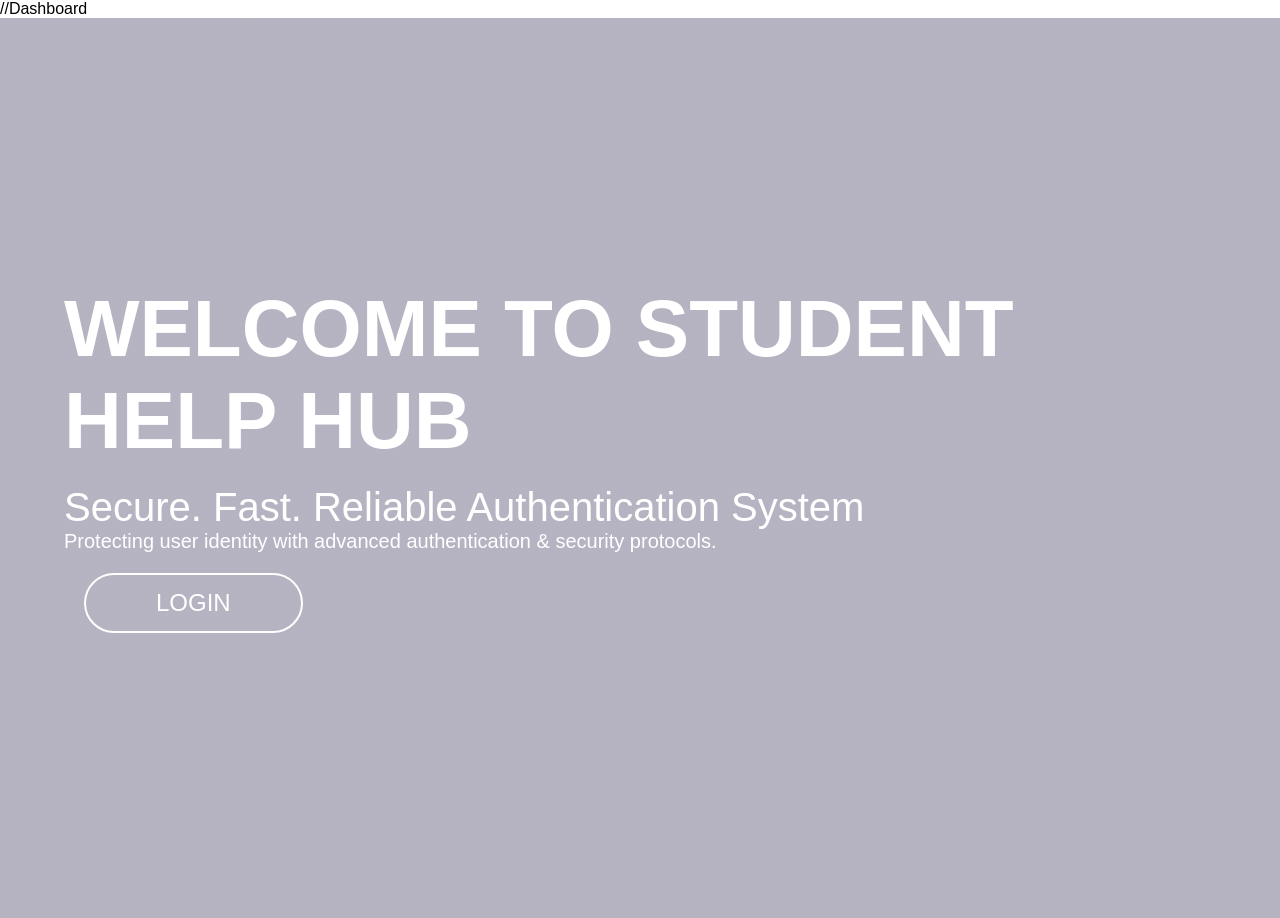
<file: index.html>
//Dashboard
<!DOCTYPE html>
<html lang="en">

<head>
    <meta charset="UTF-8">
    <meta name="viewport" content="width=device-width, initial-scale=1.0">
    <title>Home</title>
    <link rel="stylesheet" href="style1.css">
</head>

<body>
    <div class="home">
        <video autoplay loop muted plays-inline class="Video">
            <source src="home.mp4">
        </video>
        <div class="content">
            <h1>WELCOME TO STUDENT HELP HUB</h1><br>
            <h2>Secure. Fast. Reliable Authentication System</h2>
            <p>Protecting user identity with advanced authentication & security protocols.</p>
            <a href="LOGIN.html">LOGIN</a>
        </div>
    </div>
</body>

</html>
</file>
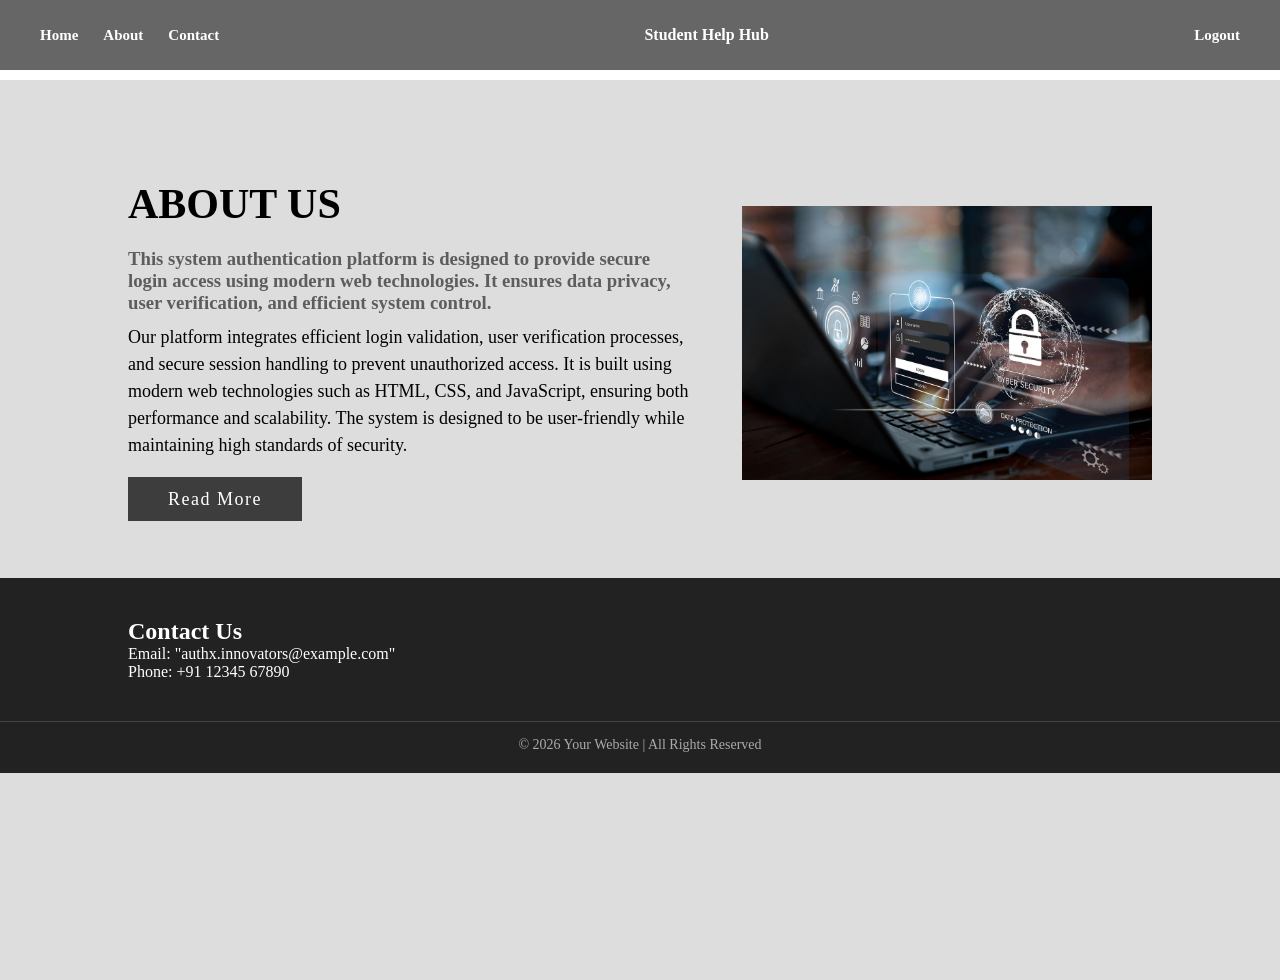
<file: about.html>
<!DOCTYPE html>
<html lang="en">

<head>
    <meta charset="UTF-8">
    <meta name="viewport" content="width=device-width, initial-scale=1.0">
    <title>About Us</title>
    <link rel="stylesheet" href="style2.css">
</head>

<body>
    <header class="navbar">
    <div class="nav-left">
        <a href="home.html">Home</a>
        <a href="about.html">About</a>
        <a href="contact.html">Contact</a>
    </div>

    <div class="nav-right">
        <span class="logo">Student Help Hub</span>
    </div>
    <a href="#" onclick="logout()">Logout</a>
</header>

    <section class="section">
        <div class="container">

            <div class="content-section">
                <div class="title">
                    <h1>About Us</h1>
                </div>
                <div class="content">
                    <h3>This system authentication platform is designed to provide secure login
                        access using modern web technologies. It ensures data privacy,
                        user verification, and efficient system control.</h3>
                    <p>
                        Our platform integrates efficient login validation, user verification processes, and secure
                        session handling to prevent unauthorized access. It is built using modern web technologies
                        such as HTML, CSS, and JavaScript, ensuring both performance and scalability. The system is
                        designed to be user-friendly while maintaining high standards of security.
                    </p>
                    <div class="button">
                        <a href="readme.html">Read More</a>
                    </div>
                </div>
            </div>

            <div class="image-section">
                <img src="Aboutpage.jpg" alt="About Image">
            </div>
        </div>
        <br>
        <footer class="footer">
    <div class="footer-container">
        <div class="footer-section">
            <h2>Contact Us</h2>
            <p>Email: "authx.innovators@example.com"</p>
            <p>Phone: +91 12345 67890</p>
        </div>

    </div>

    <div class="footer-bottom">
        <p>© 2026 Your Website | All Rights Reserved</p>
    </div>
</footer>
    </section>
    <script>
function logout(){
    localStorage.removeItem("loggedInUser");
    window.location.href = "index.html";
}
</script>

</body>

</html>
</file>
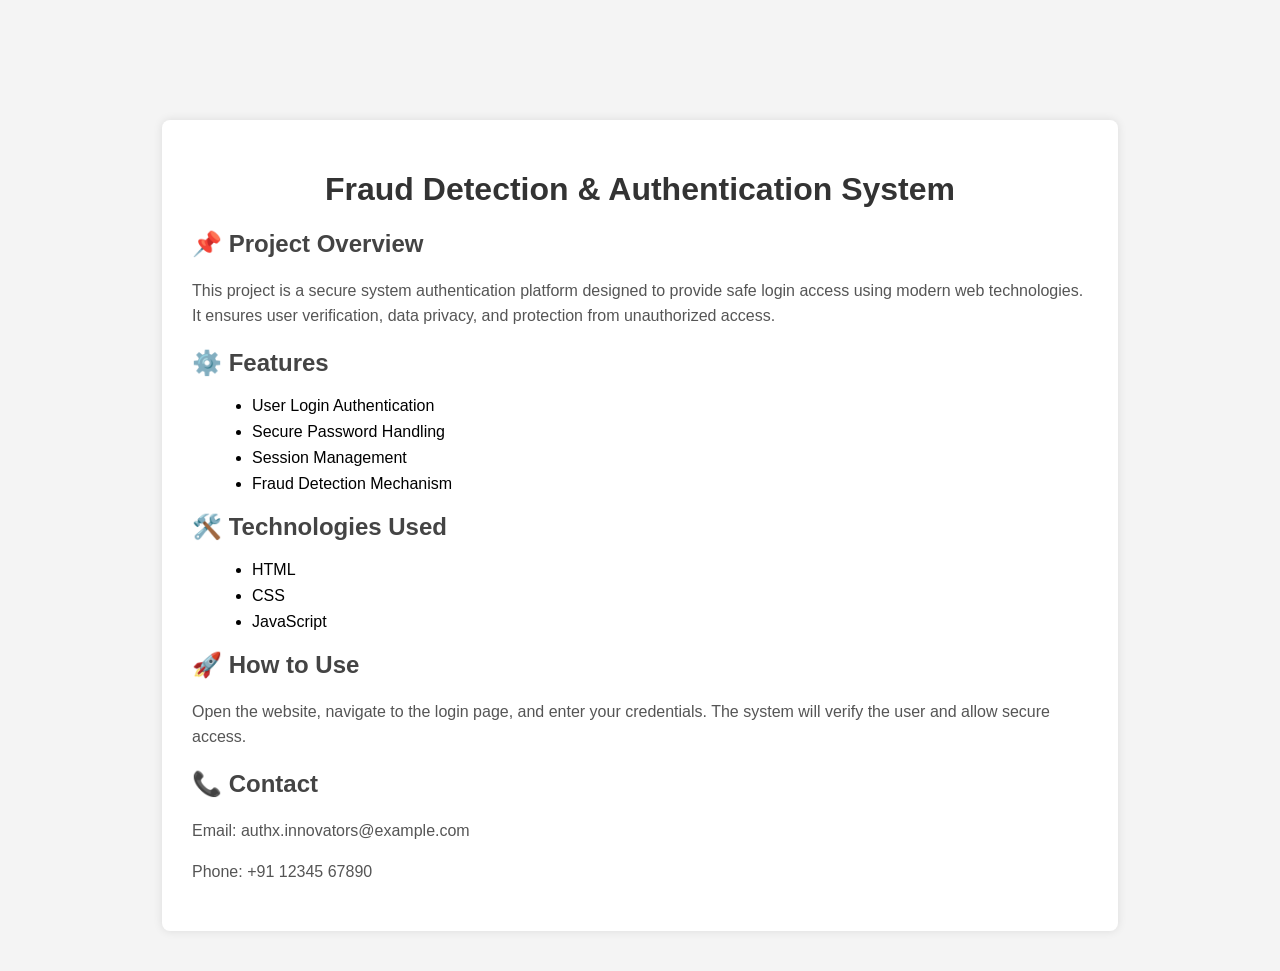
<file: readme.html>
<!DOCTYPE html>
<html lang="en">
<head>
    <meta charset="UTF-8">
    <title>Project README</title>
    <link rel="stylesheet" href="readme.css">
</head>
<body>

<div class="container">
    <h1>Fraud Detection & Authentication System</h1>

    <h2>📌 Project Overview</h2>
    <p>
        This project is a secure system authentication platform designed to provide
        safe login access using modern web technologies. It ensures user verification,
        data privacy, and protection from unauthorized access.
    </p>

    <h2>⚙️ Features</h2>
    <ul>
        <li>User Login Authentication</li>
        <li>Secure Password Handling</li>
        <li>Session Management</li>
        <li>Fraud Detection Mechanism</li>
    </ul>

    <h2>🛠️ Technologies Used</h2>
    <ul>
        <li>HTML</li>
        <li>CSS</li>
        <li>JavaScript</li>
    </ul>

    <h2>🚀 How to Use</h2>
    <p>
        Open the website, navigate to the login page, and enter your credentials.
        The system will verify the user and allow secure access.
    </p>

    <h2>📞 Contact</h2>
    <p>Email: authx.innovators@example.com</p>
    <p>Phone: +91 12345 67890</p>

</div>

</body>
</html>
</file>
<file: style1.css>
*{
    margin: 0;
    padding: 0;
    box-sizing: border-box;
    font-family: 'Poppins',sans-serif;
}
.home{
    width: 100%;
    height: 100vh;
    background-image: linear-gradient(rgba(12,3,51,0.3),rgba(12,3,51,0.3));
    position: relative;
    padding: 0 5%;
    display: flex;
    align-items: center;
    justify-content: center;
}
nav{
    width: 100%;
    position: absolute;
    top: 0;
    left: 0;
    padding: 20px 8%;
    display: flex;
    align-items: center;
    justify-content: space-between;
}
nav ul li{
    list-style: none;
    display: inline-block;
    margin-left: 40px;

}
nav ul li a{
    text-decoration: none;
    color: #fff;
    font-size: 17px;
}
.content h1{
    font-size: 80px;
    color: #fff;
    font-weight: 600;
    align-items: center;
    transition: 0.5s;
}
.content h1:hover{
    -webkit-text-stroke: 2px #fff;
    color: transparent;
}
.content a{
    text-decoration: none;
    display: inline-block;
    color: #fff;
    font-size: 24px;
    border: 2px solid #fff;
    padding: 14px 70px;
    border-radius: 50px;
    margin: 20px;
}
.Video{
    position: absolute;
    right: 0;
    bottom: 0;
    z-index: -1;
}
@media (min-aspect-ratio: 16/9)
{
    .Video{
        width: 100%;
        height: auto;
    }
}
@media (max-aspect-ratio: 16/9)
{
    .Video{
        width: auto;
        height: 100%;
    }
}
h1 {
    animation: fadeIn 2s ease-in-out;
}
.content h2{
    font-size: 40px;
    color: #fff;
    font-weight: 200;
    align-items: center;
}
.content p{
    font-size: 20px;
    color: #fff;
    font-weight: 80;
    align-items: center;
}
</file>
<file: style2.css>
*{
    margin: 0;
    padding: 0;
    box-sizing: border-box;
}

.section{
    width: 100%;
    min-height: 100vh;
    background-color: #ddd;
}

.container{
    width: 80%;
    margin: auto;
    padding-top: 100px;
    display: flex;
    justify-content: space-between;
    align-items: center;
    gap: 40px;
}

.content-section{
    width: 55%;
}

.image-section{
    width: 40%;
}

.image-section img{
    width: 100%;
    height: auto;
}

.content-section .title{
    text-transform: uppercase;
    font-size: 28px;
}

.content-section .content h3{
    margin-top: 20px;
    color: #5d5d5d;
}

.content-section .content p{
    margin-top: 10px;
    font-size: 18px;
    line-height: 1.5;
}

.content-section .content .button{
    margin-top: 30px;
}

.content-section .content .button a{
    background-color: #3d3d3d;
    padding: 12px 40px;
    text-decoration: none;
    color: #fff;
    font-size: 18px;
    letter-spacing: 1.5px;
}

.content-section .content .button a:hover{
    background-color: #a52a2a;
    color: #fff;
}
@media screen and (max-width: 768px){
    .container{
        width: 80%;
        display: block;
        margin: auto;
    }

    .content-section{
        float: none;
        width: 100%;
        display: block;
        margin: auto;
    }

    .image-section{
        float: none;
        width: 100%;
    }

    .image-section img{
        width: 100%;
        height: auto;
    }
}
/* nav{
    width: 100%;
    position: absolute;
    top: 0;
    left: 0;
    padding: 20px 8%;
    display: flex;
    align-items: center;
    justify-content: space-between;
}
nav ul li{
    list-style: none;
    display: inline-block;
    margin-left: 40px;

}
nav ul li a{
    text-decoration: none;
    color: #000;
    font-size: 17px;
} */
.navbar {
    position: fixed;
    top: 0;
    left: 0;
    width: 100%;
    height: 70px;

    display: flex;
    justify-content: space-between;
    align-items: center;

    padding: 0 40px;
    box-sizing: border-box;

    background: rgba(0,0,0,0.6);
    backdrop-filter: blur(10px);

    z-index: 1000;
}

/* LEFT SIDE */
.nav-left {
    display: flex;
    gap: 25px;
}

/* RIGHT SIDE */
.nav-right {
    display: flex;
    align-items: center;
    gap: 15px;

    white-space: nowrap; /* VERY IMPORTANT */
}

/* LINKS */
.navbar a {
    color: white;
    text-decoration: none;
    font-weight: 600;
    font-size: 15px;
}

.navbar span {
    color: white;
    font-weight: bold;
    font-size: 16px;
}

body {
    padding-top: 80px; /* IMPORTANT */
}
.footer{
    background-color: #222;
    color: #fff;
    padding: 40px 0 20px;
    margin-top: 50px;
}

.footer-container{
    width: 80%;
    margin: auto;
    display: flex;
    justify-content: space-between;
    flex-wrap: wrap;
}

.footer-section{
    width: 30%;
    margin-bottom: 20px;
}
.footer-bottom{
    text-align: center;
    border-top: 1px solid #444;
    margin-top: 20px;
    padding-top: 15px;
    font-size: 14px;
    color: #aaa;
}
@media screen and (max-width: 768px){
    .footer-container{
        flex-direction: column;
        text-align: center;
    }

    .footer-section{
        width: 100%;
    }
}
body {
    padding-top: 80px;
}
</file>
<file: readme.css>
body{
    margin: 0;
    font-family: Arial, sans-serif;
    background-color: #f4f4f4;
}

.container{
    width: 70%;
    margin: 40px auto;
    background: #fff;
    padding: 30px;
    box-shadow: 0 0 10px rgba(0,0,0,0.1);
    border-radius: 8px;
}

h1{
    text-align: center;
    color: #333;
}

h2{
    margin-top: 20px;
    color: #444;
}

p{
    line-height: 1.6;
    color: #555;
}

ul{
    margin-left: 20px;
}

li{
    margin-bottom: 8px;
}
body {
    padding-top: 80px;
}
</file>
